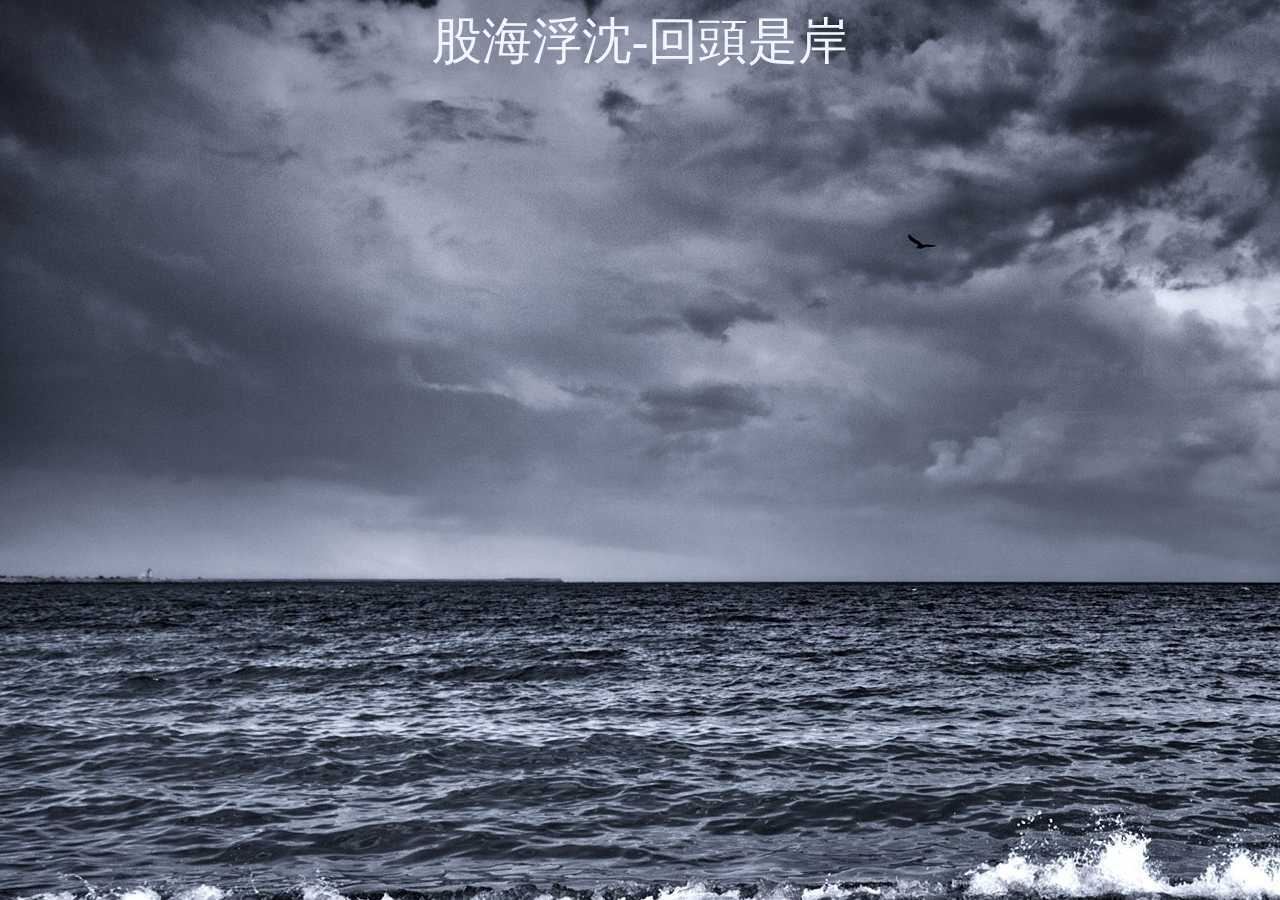
<file: index.html>
<!doctype html>
<html>
<head>
    <meta charset="UTF-8">
    <title>ptt股板是不是反指標呢?</title>
    <script src="https://d3js.org/d3.v3.js"></script>
    <style>
        body{
            background-image: url("sea_waves.jpg");
        }
        div{
            font-size: 50px;
            color: aliceblue;
            font-family: serif;
            text-align: center;
        }
    </style>
</head>
<body>
    <div>股海浮沈-回頭是岸</div>   
    <script>
        var w = 1000;
        var h = 600;
        var padding = 90;
        var datasource = "pttstock3.csv"
        
        svg();       
    
        d3.csv(datasource, row, function(dataSet){
            
            var nested_dataSet =d3.nest()
                                .key(function(d){ return d.StockNum;})
                                .rollup(function(d){ 
                                    return d3.sum(d, function(g){ return g.L_score-g.S_score})
                                })
                                .entries(dataSet);
            
            console.debug(nested_dataSet);
            bind(nested_dataSet);
            render(nested_dataSet);
           
        });
    
        function row(d){
            //轉換資料型態
            d.Open = +d.Open;
            d.High = +d.High;
            d.Low = +d.Low;
            d.Close = +d.Close
            d.L_score = +d.L_score
            d.S_score = +d.S_score
            return d;
        }
        
        function svg(){
            d3.select("body").append("svg").attr({
                width: w,
                height: h
            });
        }
        
        function bind(nested_dataSet){
            
            var force = d3.layout.force()
                        .size([w,h])
                        //TODO-調整彼此引力參數
                        .charge(-1600)
                        .friction(0.6)
                        .gravity(0.1)
                        .nodes(nested_dataSet)  
                        .on("tick", render)
                        .start();
            
            var selection = d3.select("svg")
                              .selectAll("circle")
                              .data(nested_dataSet);
            
            selection.enter().append("circle").call(force.drag);
            selection.exit().remove();
            
            var selection2 = d3.select("svg")
                               .selectAll("text")
                               .data(nested_dataSet);
            
            selection2.enter().append("text").call(force.drag);
            selection2.exit().remove();
            
        }
    
        function render(nested_dataSet){
        
            var circleAttr = {
                'cx' : function(d){ return d.px},
                'cy' : function(d){ return d.py},
                'r' : function (d){ return d.values/10}, 
                'style' : function () {
                    return 'fill:#FFA600;opacity:0.6;stroke:blue;stroke-width:3;'
                },
                'id' : function(d){ return d.key}
            };
            
            var circleAttr_mOver = {
                'cx' : function(d){ return d.px},
                'cy' : function(d){ return d.py},
                'r' : function (d){ return d.values/10}, 
                'style' : function () {
                    return 'fill:#008A00;opacity:0.9;stroke:green;stroke-width:3;'
                },
                'id' : function(d){ return d.key}
            };
            
            var textAttr = {
                'x' : function(d){ return d.px+10},
                'y' : function(d){ return d.py+10},
                'font-size' : "30px",
                'fill' : "white",
            }
            //TODO-把每個circle畫出來
            d3.selectAll("circle")
              .text(function(d){ return d.key})
              .attr(circleAttr)
              .on("mouseover", function(d){
                  d3.select(this).attr(circleAttr_mOver)
              })
              .on("mouseout", function(d){
                  d3.select(this).attr(circleAttr)
              })
              .on("click", function(d){
                  window.open("candlestick.html?" + this.getAttribute('id'))
              });
            
            d3.selectAll("text")
              .text(function(d){ return d.key})
              .attr(textAttr);
            
        }
        
    </script>

</body>
</html>
</file>
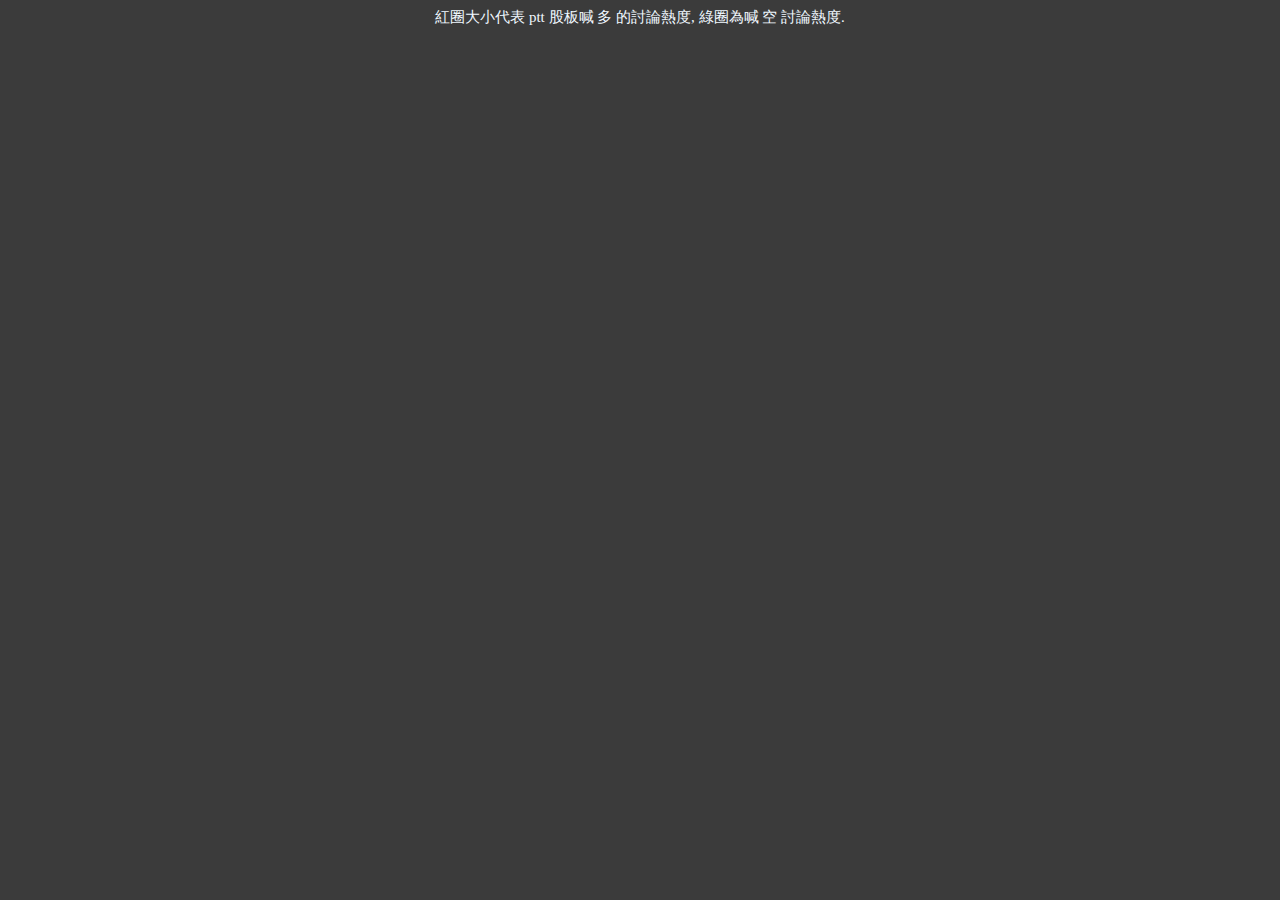
<file: candlestick.html>
<!DOCTYPE html>
<html>

<head>
    <meta charset="utf-8">
    <meta http-equiv="X-UA-Compatible" content="IE=edge">
    <title>個股資訊</title>
    <script src="https://d3js.org/d3.v3.min.js" charset="utf-8"></script>
    <link rel="stylesheet" href="stockpage.css">
</head>
<body>

<!--<select>
    <option value="9999">大盤</option>
    <option value="2317">2317 鴻海</option>
    <option value="3406">3406 玉晶光</option>
    <option value="2371">2371 大同</option>
    <option value="6702">6702 復興航空</option>
    <option value="2498">2498 宏達電</option>
    <option value="2330">2330 台積電</option>
</select><br>-->

<div id=selectedStock></div>

<script type="text/javascript">
    
    //基本邊寬長度設定, 放上svg畫布
    var w = 800, h = 300, p = 35, h2 = 150;
    var barPadding = 0.3;
    var svg = d3.select("body").append('svg').attr('width', w).attr('height', h+h2);  
    
    //時間format, 給axis用的
    var customTimeFormat = d3.time.format.multi([
    [".%L", function(d) { return d.getMilliseconds(); }],
    [":%S", function(d) { return d.getSeconds(); }],
    ["%I:%M", function(d) { return d.getMinutes(); }],
    ["%I %p", function(d) { return d.getHours(); }],
    ["%a %d", function(d) { return d.getDay() && d.getDate() != 1; }],
    ["%b %d", function(d) { return d.getDate() != 1; }],
    ["%B", function(d) { return d.getMonth(); }],
    ["%Y", function() { return true; }]
    ]);
    
    var datasource = "pttstock3.csv"
    var url = location.href;
    //取得問號之後的參數值當作資料filter條件
    var temp = url.split("?");
    if(temp.length<2){
        var selectedStock = "9999"
    }
    else{
        var selectedStock = temp[1];
    }

    switch (selectedStock) {
        case '9999':
　           document.getElementById("selectedStock").innerHTML="大盤";
　           break;
        case '2317':
　           document.getElementById("selectedStock").innerHTML="鴻海";
　           break;
        case '3406':
　           document.getElementById("selectedStock").innerHTML="玉晶光";
　           break;
        case '2371':
　           document.getElementById("selectedStock").innerHTML="大同";
　           break;
        case '6702':
　           document.getElementById("selectedStock").innerHTML="復興航空";
　           break;
        case '2498':
　           document.getElementById("selectedStock").innerHTML="宏達電";
　           break;
        case '2330':
　           document.getElementById("selectedStock").innerHTML="台積電";
　           break;
        default:
　           document.getElementById("selectedStock").innerHTML="無法辨識";
}
    
    //d3.select("select").on("change",function(){
    //    var value = d3.select("select").property("value");
    //});
    
    d3.csv(datasource, row, function(data){
        //console.debug(JSON.stringify(data));
        JSON.stringify(data);
        //從選單挑選標的
        
        //var selectedStock = d3.select("select").property("value");
        //過濾出資料
        var filtered_dataset = data.filter( function(d){
                return d.StockNum===selectedStock;
            });
        //為了使沒有開盤日的0值不干擾 y axis 創造的 dataset
        var filtered_dataset_axis_adjust = data.filter( function(d){
                return d.Open!==0 && d.StockNum===selectedStock;
            });
        //處理格式成數字
        dataset = filtered_dataset;
        //console.debug(dataset)
        //取得資料筆數, max min price
        //var dataCnt = dataset.length;
        var priceMin = d3.min(filtered_dataset_axis_adjust, function (d) {
            return d3.min([d.Open, d.High, d.Low, d.Close])
        });
        var priceMax = d3.max(filtered_dataset_axis_adjust, function (d) {
            return d3.max([d.Open, d.High, d.Low, d.Close])
        });
        //設定x, y scale and axis scale
        var xscale_axis = d3.time.scale()
            .domain([new Date(d3.min(dataset, function(d){ return new Date(d.Date)})),
                     new Date(d3.max(dataset, function(d){ return new Date(d.Date)}))
                    ])
            .range([0, w-p]);
    
        var yscale_axis = d3.scale.linear()
            .domain([priceMin, priceMax])
            .range([h-p, 0]);

        var xAxis = d3.svg.axis().scale(xscale_axis).orient("bottom").tickFormat(customTimeFormat);
        
        var yAxis = d3.svg.axis().scale(yscale_axis).orient("left");
        
        bind_candlestick(dataset);
        bind_circle(dataset);
        render_candlestick(dataset, priceMin, priceMax);
        render_circle(dataset, priceMin, priceMax);
        
        //render axis
        d3.select("svg").append("g").attr("class","axis").attr("transform", "translate("+p+",0)").call(yAxis);
        d3.select("svg").append("g").attr("class","axis").attr("transform", "translate("+p+","+(h-p)+")").call(xAxis);   

        
    });
    
    function row(d){
        //轉換資料型態
        d.Open = +d.Open;
        d.High = +d.High;
        d.Low = +d.Low;
        d.Close = +d.Close
        d.L_score = +d.L_score
        d.S_score = +d.S_score
        return d;
    }
    
    function bind_candlestick(dataset){
        //bind rect
        var SelectionRect = svg.selectAll('rect').data(dataset);
        SelectionRect.enter().append('rect')
        SelectionRect.exit().remove();
        //bind line
        var SelectionLine = svg.selectAll('line').data(dataset);
        SelectionRect.enter().append('line');
        SelectionRect.exit().remove();
    }
    
    function bind_circle(dataset){
        //bind L circle
        var SelectionLC = svg.selectAll('circle.Lcircle').data(dataset);
        SelectionLC.enter().append('circle').attr("class","Lcircle")
        SelectionLC.exit().remove();
        console.debug("LC binded");
        //bind S circle
        var SelectionSC = svg.selectAll('circle.Scircle').data(dataset);
        SelectionSC.enter().append('circle').attr("class","Scircle")
        SelectionSC.exit().remove();
        //console.debug("SC binded");
    }
    
    function render_candlestick(dataset, priceMin, priceMax){
        
        var dataCnt = dataset.length;
        
        var yscale = d3.scale.linear()
            .domain([priceMin, priceMax])
            .range([0, h-p]);
        
        var rectAttr_0 = {
            'x': function (d, i) {
                return  p + i * ((w - p) / dataCnt)
            },
            'y': function (d, i) {
                return p;
            },
            'width': function (d, i) {
                return (w - p) / dataCnt - barPadding;
            },
            'height': function (d, i) {
                return Math.abs(yscale(d.Open) - yscale(d.Close));
            },
            "fill": function (d) {
                if (d.Open < d.Close) return 'red';
                else return 'green';
            }
            //bar中間點 (p + i * ((w - p) / dataCnt)) + (((w - p) / dataCnt - barPadding) / 2)
        };

        var lineAttr_0 = {
            'x1' : function (d, i) {
                return p + i * ((w - p) / dataCnt) + ((w - p) / dataCnt - barPadding) / 2;
            },
            'x2': function (d, i) {
                return p +  i * ((w - p) / dataCnt) + ((w - p) / dataCnt - barPadding) / 2;
            },
            'y1': function (d, i) {
                return p;
            },
            'y2': function (d, i) {
                return p;
            },
            "stroke": function (d) {
                if (d.Open < d.Close) return 'red';
                else return 'green';
            }  
        };
        
        var rectAttr = {
            'x': function (d, i) {
                return  p + i * ((w - p) / dataCnt)
            },
            'y': function (d, i) {
                return (h - p) - yscale(d3.max([d.Open,d.Close]));
            },
            'width': function (d, i) {
                return (w - p) / dataCnt - barPadding;
            },
            'height': function (d, i) {
                return Math.abs(yscale(d.Open) - yscale(d.Close));
            },
            "fill": function (d) {
                if (d.Open < d.Close) return 'red';
                else return 'green';
            }
            //bar中間點 (p + i * ((w - p) / dataCnt)) + (((w - p) / dataCnt - barPadding) / 2)
        };

        var lineAttr = {
            'x1' : function (d, i) {
                return p + i * ((w - p) / dataCnt) + ((w - p) / dataCnt - barPadding) / 2;
            },
            'x2': function (d, i) {
                return p +  i * ((w - p) / dataCnt) + ((w - p) / dataCnt - barPadding) / 2;
            },
            'y1': function (d, i) {
                return (h - p) - yscale(d3.max([d.Open, d.High, d.Low, d.Close]));
            },
            'y2': function (d, i) {
                return (h - p) - yscale(d3.min([d.Open, d.High, d.Low, d.Close]));
            },
            "stroke": function (d) {
                if (d.Open < d.Close) return 'red';
                else return 'green';
            }  
        };
        
        svg.selectAll('rect')
            .attr(rectAttr_0)
            .transition().delay(1000).duration(2000)
            .attr(rectAttr);
        
        svg.selectAll('line')
            .attr(lineAttr_0)
            .transition().delay(1000).duration(2000)
            .attr(lineAttr)
        
    }
    
    function render_circle(dataset, priceMin, priceMax){
        
        var dataCnt = dataset.length;

        var yscale = d3.scale.linear()
            .domain([priceMin, priceMax])
            .range([0, h-p]);
        
        var LcircleAttr_0 = {
            'cx' : function (d, i) {
                return p;
            },
            'cy' : function (d, i) {
                return h+50;
            },
            'r' : function (d, i) {
                return 0
            },  
            'style' : function () {
                return 'fill:pink;opacity:0.2;stroke:red;stroke-width:1;'
            }
        };
        
        var ScircleAttr_0 = {
            'cx' : function (d, i) {
                return p;
            },
            'cy' : function (d, i) {
                return h+100;
            },
            'r' : function (d, i) {
                return 0
            },  
            'style' : function () {
                return 'fill:lightgreen;opacity:0.2;stroke:green;stroke-width:1;'
            }
        };
        
        var LcircleAttr = {
            'cx' : function (d, i) {
                return p + i * ((w - p) / dataCnt) + ((w - p) / dataCnt - barPadding) / 2;
            },
            'cy' : function (d, i) {
                return h+50;
            },
            'r' : function (d, i) {
                return (d.L_score/6)
            },  
            'style' : function () {
                return 'fill:pink;opacity:0.75;stroke:red;stroke-width:1;'
            }
        };
        
        var ScircleAttr = {
            'cx' : function (d, i) {
                return p + i * ((w - p) / dataCnt) + ((w - p) / dataCnt - barPadding) / 2;
            },
            'cy' : function (d, i) {
                return h+100;
            },
            'r' : function (d, i) {
                return -(d.S_score/6)
            },  
            'style' : function () {
                return 'fill:lightgreen;opacity:0.75;stroke:green;stroke-width:1;'
            }
        };
                
        svg.selectAll('.Lcircle')
            .attr(LcircleAttr_0)
            .transition().delay(1000).duration(2000)
            .attr(LcircleAttr);
        //console.debug("LC redered");
        
        svg.selectAll('.Scircle')
            .attr(ScircleAttr_0)
            .transition().delay(1000).duration(2000)
            .attr(ScircleAttr);
        //console.debug("SC redered");
        
    }
    
    </script>
    <div>紅圈大小代表 ptt 股板喊 多 的討論熱度, 綠圈為喊 空 討論熱度.</div><br>

</body>
</html>
</file>
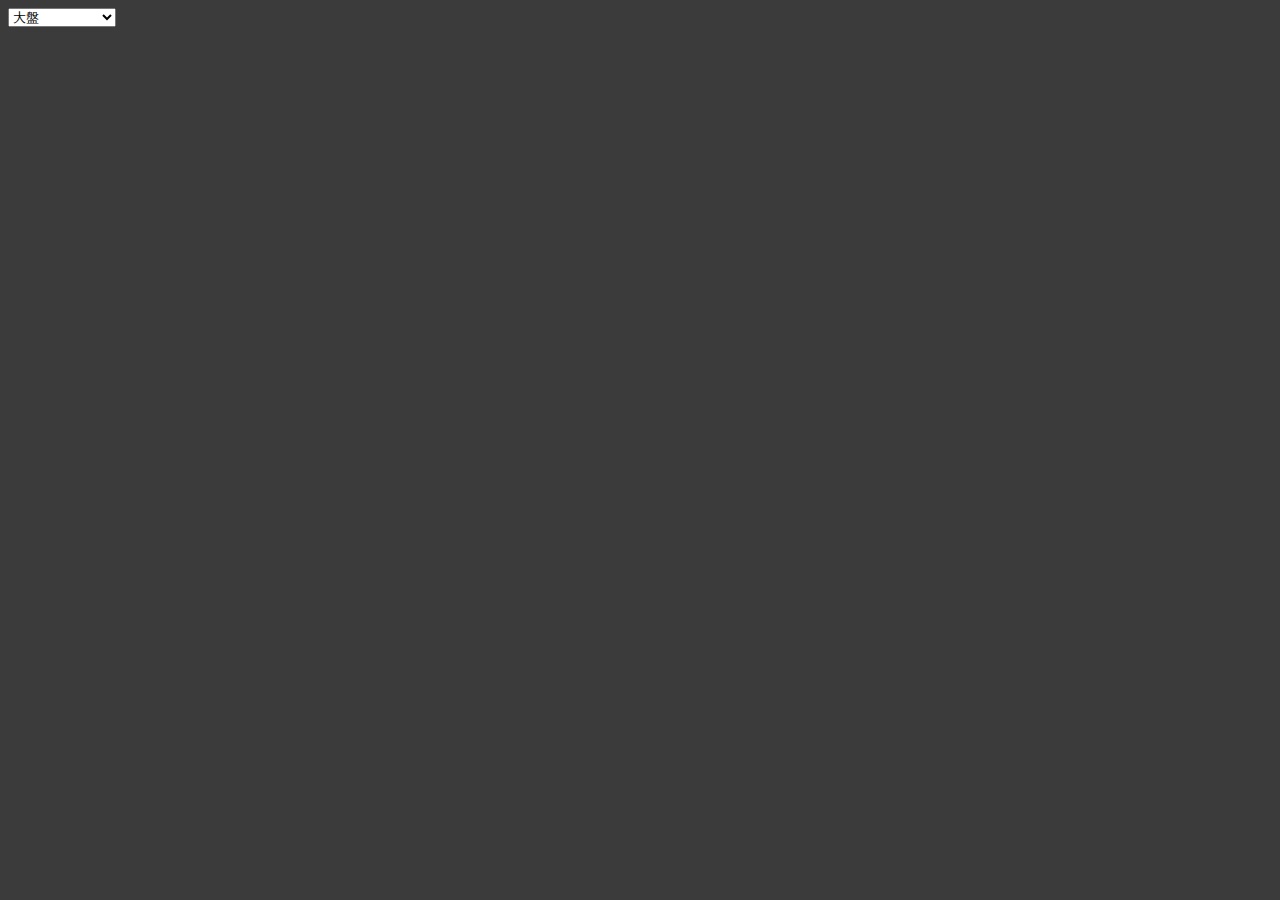
<file: candlestick_example2.html>
<!DOCTYPE html>
<html>

<head>
    <meta charset="utf-8">
    <meta http-equiv="X-UA-Compatible" content="IE=edge">
    <title>candle stick ex2</title>
    <script src="https://d3js.org/d3.v3.min.js" charset="utf-8"></script>
    <link rel="stylesheet" href="stockpage.css">
</head>
<body>
<select>
    <option value="9999">大盤</option>
    <option value="2317">2317 鴻海</option>
    <option value="3406">3406 玉晶光</option>
    <option value="2371">2371 大同</option>
    <option value="6702">6702 復興航空</option>
    <option value="2498">2498 宏達電</option>
    <option value="2330">2330 台積電</option>
</select><br>

<script type="text/javascript">
    
    
    
    var w = 800, h = 400, p = 35, h2 = 200;
    var barPadding = 1;
    var svg = d3.select("body").append('svg').attr('width', w).attr('height', h+h2);  
    
    var customTimeFormat = d3.time.format.multi([
    [".%L", function(d) { return d.getMilliseconds(); }],
    [":%S", function(d) { return d.getSeconds(); }],
    ["%I:%M", function(d) { return d.getMinutes(); }],
    ["%I %p", function(d) { return d.getHours(); }],
    ["%a %d", function(d) { return d.getDay() && d.getDate() != 1; }],
    ["%b %d", function(d) { return d.getDate() != 1; }],
    ["%B", function(d) { return d.getMonth(); }],
    ["%Y", function() { return true; }]
    ]);
    
    // 問題待解 放一個選單 改變資料來源
    datasource = "pttstock3.csv"
    d3.csv(datasource, row, function(data){
        //console.debug(JSON.stringify(data));
        JSON.stringify(data);
        
        var filtered_dataset = data.filter( function(d){
                return d.StockNum==="9999";
            });
        
        var filtered_dataset_axis_adjust = data.filter( function(d){
                return d.Open!==0 && d.StockNum==="9999";
            });
        
        //處理格式成數字
    
        dataset = filtered_dataset;
        console.debug(dataset)
        
        var dataCnt = dataset.length;
        var priceMin = d3.min(filtered_dataset_axis_adjust, function (d) {
            return d3.min([d.Open, d.High, d.Low, d.Close])
        });
        var priceMax = d3.max(filtered_dataset_axis_adjust, function (d) {
            return d3.max([d.Open, d.High, d.Low, d.Close])
        });
        
        
        console.debug(priceMin)
        console.debug(priceMax)
        
        //問題待解, 非一一對應開盤日期
        var xscale_axis = d3.time.scale()
            .domain([new Date(d3.min(dataset, function(d){ return new Date(d.Date)})),
                     new Date(d3.max(dataset, function(d){ return new Date(d.Date)}))
                    ])
            .range([0, w-p]);
        
        var yscale = d3.scale.linear()
            .domain([priceMin, priceMax])
            .range([0, h-p]);
    
        var yscale_axis = d3.scale.linear()
            .domain([priceMin, priceMax])
            .range([h-p, 0]);
        /*
        var xscale_axis = d3.scale.linear()
            .domain([0, w-p])
            .range([0, w-p]);
        */
        var xAxis = d3.svg.axis().scale(xscale_axis).orient("bottom").tickFormat(customTimeFormat);
        
        var yAxis = d3.svg.axis().scale(yscale_axis).orient("left");
    
        var rectAttr_0 = {
            'x': function (d, i) {
                return  p + i * ((w - p) / dataCnt)
            },
            'y': function (d, i) {
                return p;
            },
            'width': function (d, i) {
                return (w - p) / dataCnt - barPadding;
            },
            'height': function (d, i) {
                return Math.abs(yscale(d.Open) - yscale(d.Close));
            },
            "fill": function (d) {
                if (d.Open < d.Close) return 'red';
                else return 'green';
            }
            //bar中間點 (p + i * ((w - p) / dataCnt)) + (((w - p) / dataCnt - barPadding) / 2)
        };

        var lineAttr_0 = {
            'x1' : function (d, i) {
                return p + i * ((w - p) / dataCnt) + ((w - p) / dataCnt - barPadding) / 2;
            },
            'x2': function (d, i) {
                return p +  i * ((w - p) / dataCnt) + ((w - p) / dataCnt - barPadding) / 2;
            },
            'y1': function (d, i) {
                return p;
            },
            'y2': function (d, i) {
                return p;
            },
            "stroke": function (d) {
                if (d.Open < d.Close) return 'red';
                else return 'green';
            }  
        };
        
        
        var rectAttr = {
            'x': function (d, i) {
                return  p + i * ((w - p) / dataCnt)
            },
            'y': function (d, i) {
                return (h - p) - yscale(d3.max([d.Open,d.Close]));
            },
            'width': function (d, i) {
                return (w - p) / dataCnt - barPadding;
            },
            'height': function (d, i) {
                return Math.abs(yscale(d.Open) - yscale(d.Close));
            },
            "fill": function (d) {
                if (d.Open < d.Close) return 'red';
                else return 'green';
            }
            //bar中間點 (p + i * ((w - p) / dataCnt)) + (((w - p) / dataCnt - barPadding) / 2)
        };

        var lineAttr = {
            'x1' : function (d, i) {
                return p + i * ((w - p) / dataCnt) + ((w - p) / dataCnt - barPadding) / 2;
            },
            'x2': function (d, i) {
                return p +  i * ((w - p) / dataCnt) + ((w - p) / dataCnt - barPadding) / 2;
            },
            'y1': function (d, i) {
                return (h - p) - yscale(d3.max([d.Open, d.High, d.Low, d.Close]));
            },
            'y2': function (d, i) {
                return (h - p) - yscale(d3.min([d.Open, d.High, d.Low, d.Close]));
            },
            "stroke": function (d) {
                if (d.Open < d.Close) return 'red';
                else return 'green';
            }  
        };
        
        
        var LcircleAttr_0 = {
            'id' : "Lcircle",
            'cx' : function (d, i) {
                return p;
            },
            'cy' : function (d, i) {
                return h+50;
            },
            'r' : function (d, i) {
                return 0
            },  
            'style' : function () {
                return 'fill:pink;opacity:0.2;stroke:red;stroke-width:1;'
            }
        };
        
        var ScircleAttr_0 = {
            'id' : "Scircle",
            'cx' : function (d, i) {
                return p;
            },
            'cy' : function (d, i) {
                return h+50;
            },
            'r' : function (d, i) {
                return 0
            },  
            'style' : function () {
                return 'fill:lightgreen;opacity:0.2;stroke:green;stroke-width:1;'
            }
        };
        
        var LcircleAttr = {
            'id' : "Lcircle",
            'cx' : function (d, i) {
                return p + i * ((w - p) / dataCnt) + ((w - p) / dataCnt - barPadding) / 2;
            },
            'cy' : function (d, i) {
                return h+50;
            },
            'r' : function (d, i) {
                return (d.L_score/10)
            },  
            'style' : function () {
                return 'fill:pink;opacity:0.75;stroke:red;stroke-width:1;'
            }
        };
        
        var ScircleAttr = {
            'id' : "Scircle",
            'cx' : function (d, i) {
                return p + i * ((w - p) / dataCnt) + ((w - p) / dataCnt - barPadding) / 2;
            },
            'cy' : function (d, i) {
                return h+50;
            },
            'r' : function (d, i) {
                return -(d.S_score/10)
            },  
            'style' : function () {
                return 'fill:lightgreen;opacity:0.75;stroke:green;stroke-width:1;'
            }
        };
        
    
        svg.selectAll('rect').data(dataset).enter().append('rect')
            .attr(rectAttr_0)
            .transition().delay(1000).duration(2000)
            .attr(rectAttr);

        svg.selectAll('line').data(dataset).enter().append('line')
            .attr(lineAttr_0)
            .transition().delay(1000).duration(2000)
            .attr(lineAttr)
        
        d3.select("svg").append("g").attr("class","axis").attr("transform", "translate("+p+",0)").call(yAxis);
        d3.select("svg").append("g").attr("class","axis").attr("transform", "translate("+p+","+(h-p)+")").call(xAxis);   
        
        svg.selectAll('#Lcircle').data(dataset).enter().append('circle')
            .attr(LcircleAttr_0)
            .transition().delay(1000).duration(2000)
            .attr(LcircleAttr);
        
        svg.selectAll('#Scircle').data(dataset).enter().append('circle')
            .attr(ScircleAttr_0)
            .transition().delay(1000).duration(2000)
            .attr(ScircleAttr);
        
        
    });
    
    function row(d){
        //TODO-1.轉換資料型態，提示：三行
        d.Open = +d.Open;
        d.High = +d.High;
        d.Low = +d.Low;
        d.Close = +d.Close
        return d;
    }
    
    </script>


</body>
</html>
</file>
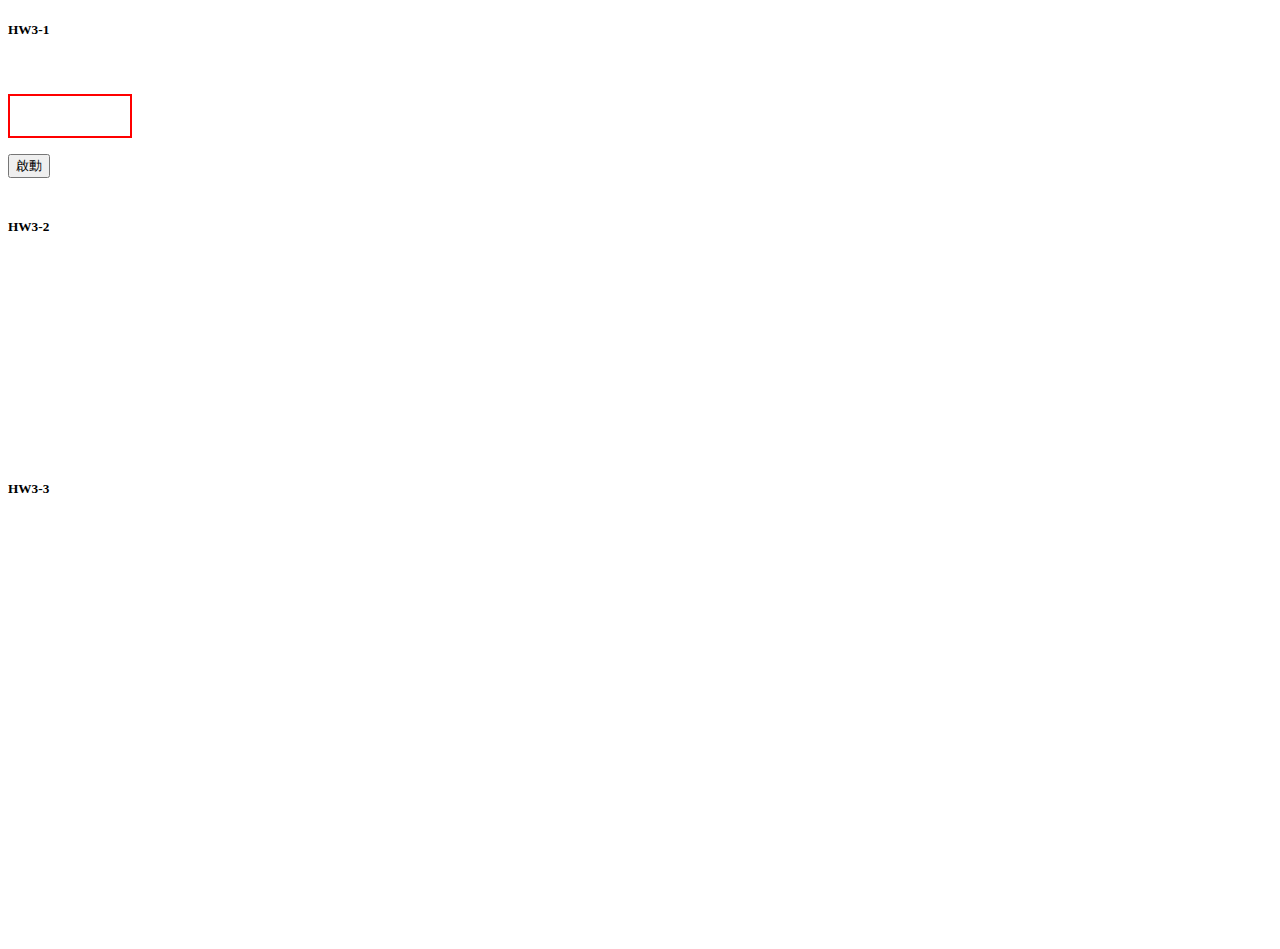
<file: helloworld2.html>
<!DOCTYPE html>
<html>

<head>
    <meta charset="utf-8">
    <meta http-equiv="X-UA-Compatible" content="IE=edge">
    <title>D3.js Hello World 2</title>
    <meta name="description" content="An interactive getting started guide for Brackets.">
    <script src="https://d3js.org/d3.v4.min.js"></script>
    <style>
        p {
            border : 2px solid red;
            height: 40px;
            width: 120px;  
            text-align: center;
            line-height: 40px;
        }
    </style>
</head>
<body>
    <script> 
        function launch(){
            var num = random(1911,2016);
            console.log(num);
            d3.select("p").text(num) ;
        }
        function random(n,m){
            return Math.ceil(n+Math.random()*(m-n));
        }
    </script>
    
    <h5>HW3-1</h5><br>
    <p></p>
    <input type="button" onclick="launch()" value="啟動">
    <br><br>
    
    
    <h5>HW3-2</h5><br>
    <svg id="HW3-2" width="400" height="180">
    </svg>
    
    <h5>HW3-3</h5><br>
    
    <svg id="HW3-3" width="400", height="400"></svg>
    
    <script>
        
        function getRandomColor() {
            var letters = '0123456789ABCDEF';
            var color = '#';
            for (var i = 0; i < 6; i++ ) {
            color += letters[Math.floor(Math.random() * 16)];
            }
            return color;
        }
        
        d3.select("#HW3-2")
        .append("rect")
        .attr("x", 0)
        .attr("y", 0)
        .attr("width", 400)
        .attr("height", 300)
        .attr("fill", "#FDF5E6");
        
        for (var i=0; i<5; i++){
            d3.select("#HW3-2")
            .append("line")
            .attr("x1", 0)
            .attr("y1", 20+i*30)
            .attr("x2", 400)
            .attr("y2", 20+i*30)
            .attr("stroke", "black")
            .attr("stroke-width", 2);
        }
        
        var color = getRandomColor()
        
        d3.select("#HW3-2")
        .append("rect")
        .attr("x", 185)
        .attr("y", 20)
        .attr("width", 5)
        .attr("height", 75)
        .attr("fill", color);
        
        d3.select("#HW3-2")
        .append("circle")
        .attr("cx", 175)
        .attr("cy", 95)
        .attr("r", 15)
        .attr("fill", color);
        
        d3.select("#HW3-2")
        .append("text").text("A")
        .attr("x", 165)
        .attr("y", 170)
        .attr("font-family","arial")
        .attr("font-size", 38);
        
        
        for (var i=0; i<20; i++){
            var n=random(20,300);
            d3.select("#HW3-3")
            .append("rect")
            .attr("x",10)
            .attr("y", 20+i*20)
            .attr("width", n)
            .attr("height", 10)
            .attr("fill", "red");
            /*.attr({x: 10,y: 20+i*12,width: n,height: 10,fill: "red"});*/
            d3.select("#HW3-3")
            .append("text")
            .attr("x", 10+n+15)
            .attr("y", 30+i*20)
            .attr("font-family","arial")
            .attr("font-size", 12).text(n);
        }
        
    </script>
    

    
</body>
</html>
</file>
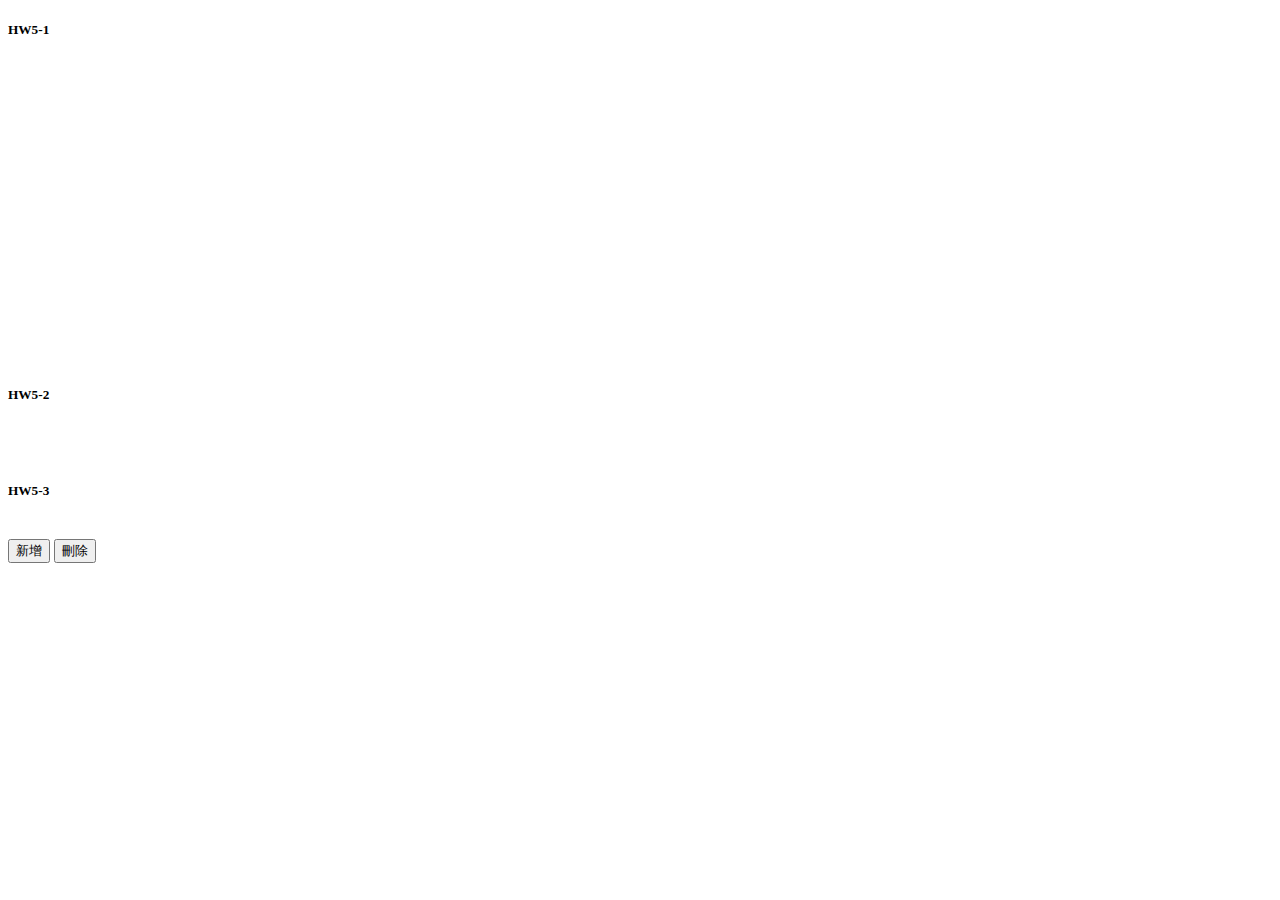
<file: helloworld3.html>
<!DOCTYPE html>
<html>

<head>
    <meta charset="utf-8">
    <meta http-equiv="X-UA-Compatible" content="IE=edge">
    <title>D3.js Hello World 3</title>
    <meta name="description" content="An interactive getting started guide for Brackets.">
    <script src="https://d3js.org/d3.v4.min.js"></script>
    <style>
        div{
            font-size: 12px;
        }
    </style>
</head>

<body>
    <script>

        /*read CSV*/
        console.log("Ready");
        /*XML 檔案格式要被淘汰了, JSON是新趨勢*/

        /*要把拿到資料後要處理的動作放在function裡才不會先跑後面*/
        /*因為讀資料要時間, js會先跑後面的程式碼*/
        /*d3.csv("invoice-taipei.csv", function(dataSet_csv){
            console.log(dataSet_csv)
            var body = d3.select("body");
            for(var i=0; i<dataSet_csv.length; i++){
                if(dataSet_csv[i].amount>10000000){
                    body.append("div").text(dataSet_csv[i].industry + ": NTD " + dataSet_csv[i].amount);
                };
            };
        });*/

        /*read JASON*/
        /*d3.json("invoice-taipei.json", function(dataSet_json){
            var body2 = d3.select("body");
            for(var i=0; i<dataSet_json.length; i++){
                if(dataSet_json[i].amount>1000000000 && dataSet_json[i].date==="2016/8/1" && dataSet_json[i].cid==="A"){

                    body2.append("div").text(dataSet_json[i].industry + ": NTD " + dataSet_json[i].amount);

                };
            };
        });*/

    </script>
<!---------------------------------------------------->    
    <h5>HW5-1</h5>
    
    <svg id="HW5-1" width="600" height="300"></svg>
    
    <h5>HW5-2</h5>
   
    <script>
        
        d3.json("invoice-taipei.json", function(dataSet){
            var svg = d3.select("#HW5-1");
            var count = 0;
            for(var i=0; i<dataSet.length; i++){
                if(dataSet[i].amount>1000000000 && dataSet[i].date==="2016/8/1" && dataSet[i].cid==="A"){
                    d3.select("#HW5-1")
                    .append("text")
                    .attr("x", 0)
                    .attr("y", 16+15*count)
                    .attr("font-size", 10).text(dataSet[i].industry);
                    d3.select("#HW5-1")
                    .append("rect")
                    .attr("x", 200)
                    .attr("y", 10+15*count)
                    .attr("width", dataSet[i].amount/100000000)
                    .attr("height", 10)
                    .attr("fill", "red");
                    d3.select("#HW5-1")
                    .append("text")
                    .attr("x", dataSet[i].amount/100000000 + 210)
                    .attr("y", 16+15*count)
                    .attr("font-size", 10).text("NTD : "+Math.round(dataSet[i].amount/1000000,0)+" million");
                    count=count+1;
                 }  
            }
       });
        
       /*D3 Data Binding*/
        var arr = [85, 60, 99, 49, 77, 82];

        /*var Selection = d3.select("body")
        .selectAll("div")
        .data(arr);*/
        
        /*Selection.enter().append("div").text(function(d){return d;});
        Selection.exit().remove();*/
        
        bind(arr);
        render();
        
        function bind(data){
            var Selection = d3.select("body")
            .selectAll("div")
            .data(data);
            Selection.enter().append("div");
            Selection.exit().remove();
        }

        function render(){
            d3.selectAll("div").text(function(d, i){
                    return i+": "+d;
            }).style("color",  function(d){
                        if(d>70){ return "red";}
                        else{ return "black";}
                        }
                    );
        }
        
        
        
   </script>
   
<!----------------------------------------------------> 
    <br><br>
    <h5>HW5-3</h5><br>
    <input type="button" onclick="add_arr()" value="新增">
    <input type="button" onclick="del_arr()" value="刪除">
    <script>
        var arr = [85, 60, 99, 49, 77, 82];
        var w = 900;
        var h = 300;
        var p = 100;
        
        
        svg();
        bind(arr);
        bind_t(arr);
        render();
        render_t();
        
        function svg(){
            d3.select("body")
            .append("svg")
            .attr("id", "HW5-3")
            .attr("width", w)
            .attr("height", h)
            .attr("padding", p);
        }
        
        function bind(dataSet){
            var Selection = d3.select("#HW5-3").selectAll("rect")
            .data(dataSet);
            Selection.enter().append("rect").attr("class", "HW5-3_rect");
            Selection.exit().remove();

        }
        
        function render(){
            d3.selectAll(".HW5-3_rect")
            .attr("x", function(d, i){ return p+i*30;})
            .attr("y", function(d){ return h-p-d+20;})
            .attr("width", 20)
            .attr("height", function(d){ return d;})
            .attr("fill", function(d){
                if(d<70){ return "red";}
                else{ return "lightgreen";}
            });
            
        }
        
        function bind_t(dataSet){
            var Selection = d3.select("#HW5-3").selectAll("text")
            .data(dataSet);
            Selection.enter().append("text").attr("class", "HW5-3_t");
            Selection.exit().remove();

        }
        
        function render_t(){
            d3.selectAll(".HW5-3_t").text(function(d){ return d;})
            .attr("x", function(d, i){ return p+i*30+10;})
            .attr("y", function(d){ return 235;})
            .attr("font-size", 13)
            .attr("text-anchor", "middle")
        }
        
        function add_arr(){
            var num = random(40, 100);
            arr.push(num);
            bind(arr);
            render();
            bind_t(arr);
            render_t();
        }
        
        function del_arr(){
            var num = random(40, 100);
            arr.pop(num);
            bind(arr);
            render();
            bind_t(arr);
            render_t();
        }
        
        
        function random(n,m){
            return Math.ceil(n+Math.random()*(m-n));
        }
        
        
    </script>
   


</body>
</html>
</file>
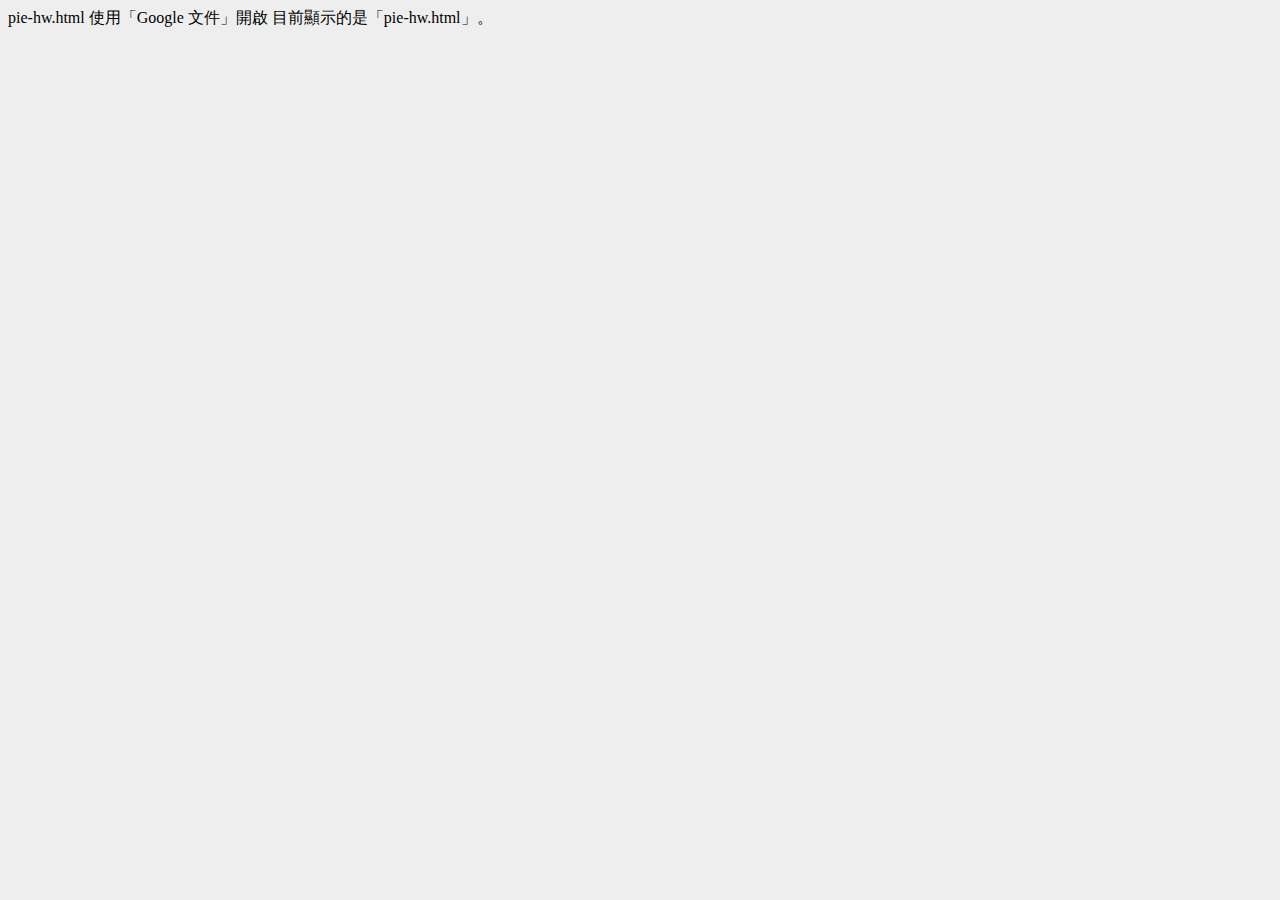
<file: helloworld4.html>
<!doctype html>
<html>
<head>
    <meta charset="UTF-8">
    <title>Untitled Document</title>
    <script src="https://d3js.org/d3.v3.js"></script>
    <style>
        body{
            background: #eee;
        }
        g.arc text{
            fill: white;
        }
    </style>
</head>
<body>
    <script>
        var w = 900;
        var h = 600;
        var padding = 90;
        var letterList = ["A","B","C","D","E","F","G","H","I","J","K","M","N","O","P","Q","T","U","V","W","X","Z"];
        
        svg();       
    
        d3.csv("invoice-taipei.csv", row, function(dataSet){
            
            //TODO-找出符合城市名===臺北市、日期同2016/8/1的前6個???
            var filtered_dataSet = dataSet.filter( function(d){
                return d.city==="臺北市" && d.date==="2016/8/1";
            });
            
            var sorted_dataSet = filtered_dataSet.sort(function(a, b){
                return d3.descending(a.amount, b.amount);
            });
            
            //var sorted_dataSet = filtered_dataSet
            
            bind(sorted_dataSet);
            render(sorted_dataSet);
            listItems(dataSet);
        });
        function row(d){
            //資料格式轉換
            d.amount = +d.amount;
            d.number = +d.number;
            
            return d;
        }
        
        function svg(){
            d3.select("body").append("svg").attr({
                width: w,
                height: h
            });
            d3.select("svg").append("g").append("rect").attr({
                width: "100%",
                height: "100%",
                fill: "white"
            });
           
        }
        
        function bind(dataSet){
            
            var pie = d3.layout.pie()
                        .value(function(d) { return d.amount; });

            var selection = d3.select("svg")
                                .selectAll("g.arc")
                                .data(pie(dataSet));
            var g_arc = selection.enter().append("g").attr("class","arc");
            g_arc.append("path");
            g_arc.append("text");
            selection.exit().remove();
        }
        function render(dataSet){
            var outerR = 300;
            var innerR = 0;
            var arc = d3.svg.arc()
                        .outerRadius(outerR)
                        .innerRadius(innerR);
            
            var fScale = d3.scale.category20();
            
            d3.selectAll("g.arc")
              //TODO-好像缺了什麼，位置怪怪
              .attr("transform", "translate("+outerR+","+h/2+")")
              .select("path")
              .attr("d", arc)
              .style("fill", function(d,i) { return fScale(i); });
            
            d3.selectAll("g.arc")
              .select("text")
              .attr("transform", function(d) { return "translate(" + arc.centroid(d) + ")"; })  //arc.centroid 計算並回傳此arc中心位置
              .attr("text-anchor","middle")
              .text(function(d){
                return d.data.industry;    
            })
            
        }
        function listItems(dataSet){
                       
            //TODO-如何產生城市名按鈕???
            var cityArr = [];
            
            var uniqueIndustryArr = unique(cityArr);
            var filterIndustryArr = uniqueIndustryArr.filter(function(d){
               return d!=""; 
            });
                
            var selection = d3.select("body")
                .append("div")
                .attr("id", "city")
                .selectAll("input")
                .data(filterIndustryArr)
                .attr({
                    type: "button",
                    value: function(d){
                        return d;
                    }
                });
            selection.enter()
                .append("input")
                .attr({
                    type: "button",
                    value: function(d){
                        return d;
                    }
                })
                .on("click",function(d){
                        update(d);
                });
            function update(filteredName){
                //TODO-找出符合城市名、日期同2016/8/1???
                var sorted_dataSet = [];
                
                bind(sorted_dataSet);
                render(sorted_dataSet);
            }
            
        }
        function unique(array){
          var n = []; 
          for(var i = 0; i < array.length; i++){
            if (n.indexOf(array[i]) == -1){
                n.push(array[i]);
            }
          }
          return n;
        }
    </script>

</body>
</html>
pie-hw.html
使用「Google 文件」開啟
目前顯示的是「pie-hw.html」。
</file>
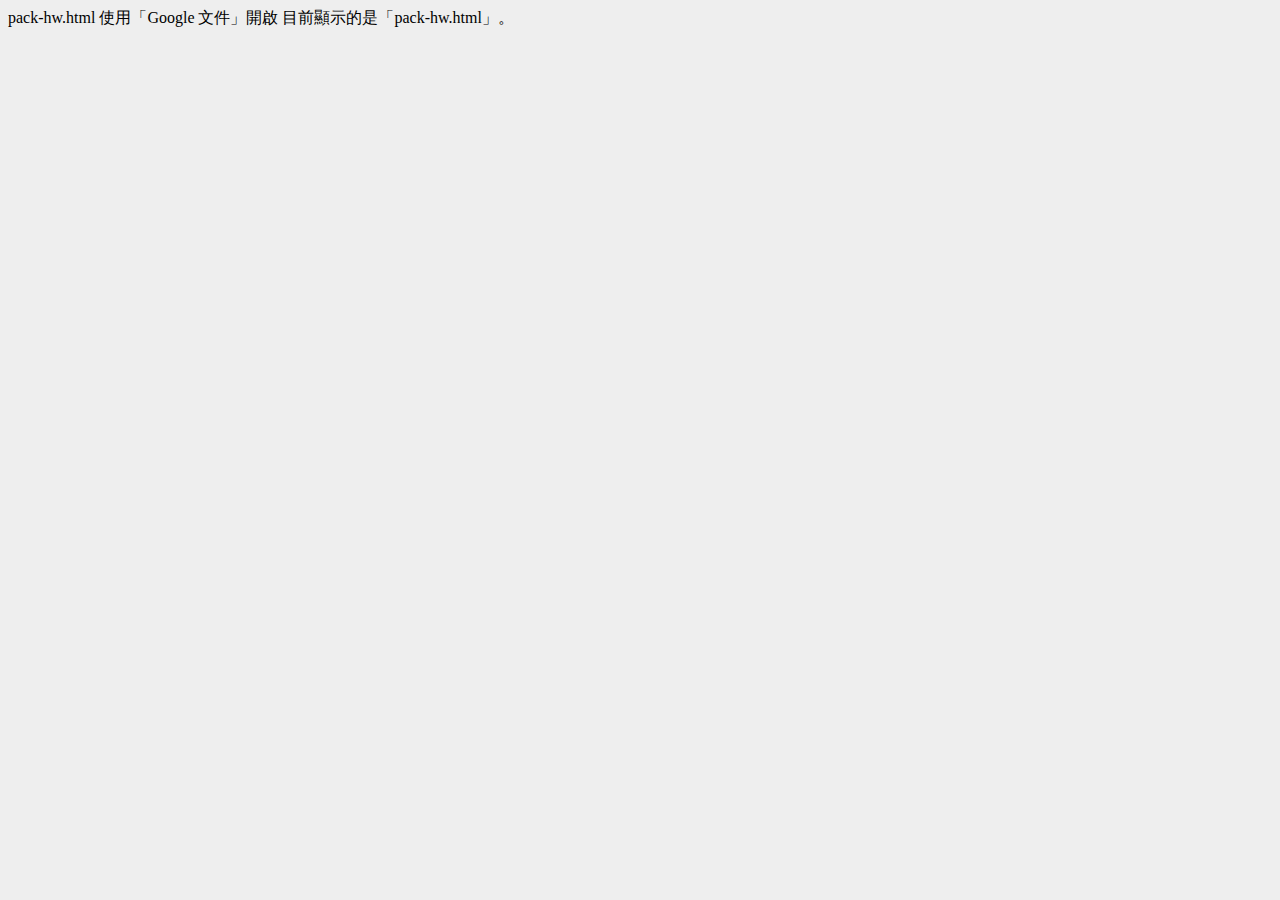
<file: helloworld5.html>
<!doctype html>
<html>
<head>
    <meta charset="UTF-8">
    <title>Untitled Document</title>
    <script src="https://d3js.org/d3.v3.js"></script>
    <style>
        body{
            background: #eee;
        }
        g.arc text{
            fill: white;
        }
    </style>
</head>
<body>
    <script>
        var w = 1200;
        var h = 800;
        var padding = 90;
        
        svg();       
    
        d3.csv("invoice-taipei.csv", row, function(dataSet){
            
            
           bind(dataSet);
           render(dataSet);
           
        });
        function row(d){
            //TODO-1.轉換資料型態，提示：三行
            d.amount = +d.amount;
            d.number = +d.number;
            d.value = +d.amount;
            return d;
        }
        
        function svg(){
            d3.select("body").append("svg").attr({
                width: w,
                height: h
            });
            d3.select("svg").append("g").append("rect").attr({
                width: "100%",
                height: "100%",
                fill: "white"
            });
           
        }
        
        function bind(dataSet){
            var nested_dataSet = d3.nest()
                      .key(function(d){return d.industry;})
                      .key(function(d){return d.city;})
                      .entries(dataSet);
                      //???2.TODO-再依城市劃分
                      
            
            //console.log(nested_dataSet);
            
            var root = {values: nested_dataSet};
            
            var packed_dataSet = d3.layout.pack()
                        .size([w,h])
                        .padding(2)
                        //???TODO-5.依大小排序，目標:大內外小
                        .children(
                            //???TODO-3.<問>要回傳什麼？
                            function(d){
                                return d.values;
                            }
                        )
                        .nodes(root);
            
            //console.log(packed_dataSet);
            
            //???TODO-6.如何把最外的大圓去掉？
            
            var selection = d3.select("svg")
                                .selectAll("circle")
                                .data(packed_dataSet);
            selection.enter().append("circle");
            selection.exit().remove();
        }
        function render(dataSet){
            
            var fScale = d3.scale.category20();
            
            d3.selectAll("circle")
               .attr({
                cx: function(d) { return d.x; }, // 用 x,y 當圓心
                cy: function(d) { return d.y; },
                r : function(d) { return d.r; }, // 用 r 當半徑
                fill: "#eee",          //???TODO-4.依行業別填不同色            
                stroke: "#666",       // 邊框畫深灰色
              });
            
        }
    </script>

</body>
</html>
pack-hw.html
使用「Google 文件」開啟
目前顯示的是「pack-hw.html」。
</file>
<file: stockpage.css>
.axis path, .axis line{
    fill: none;
    stroke: black;
    shape-rendering: auto;
}

.axis text{
    font-size: 11px;
    fill: blue;
}

body{
    background: #3B3B3B;
}

.axis line{
    stroke: #DDDDDD;
}

.axis path{
    stroke: #DDDDDD;
}

.axis text{
    stroke: #DDDDDD;
}

div{
    font-size: 15px;
    color: aliceblue;
    font-family: serif;
    text-align: center;
}

#selectedStock{
    font-size: 30px;

}
</file>
